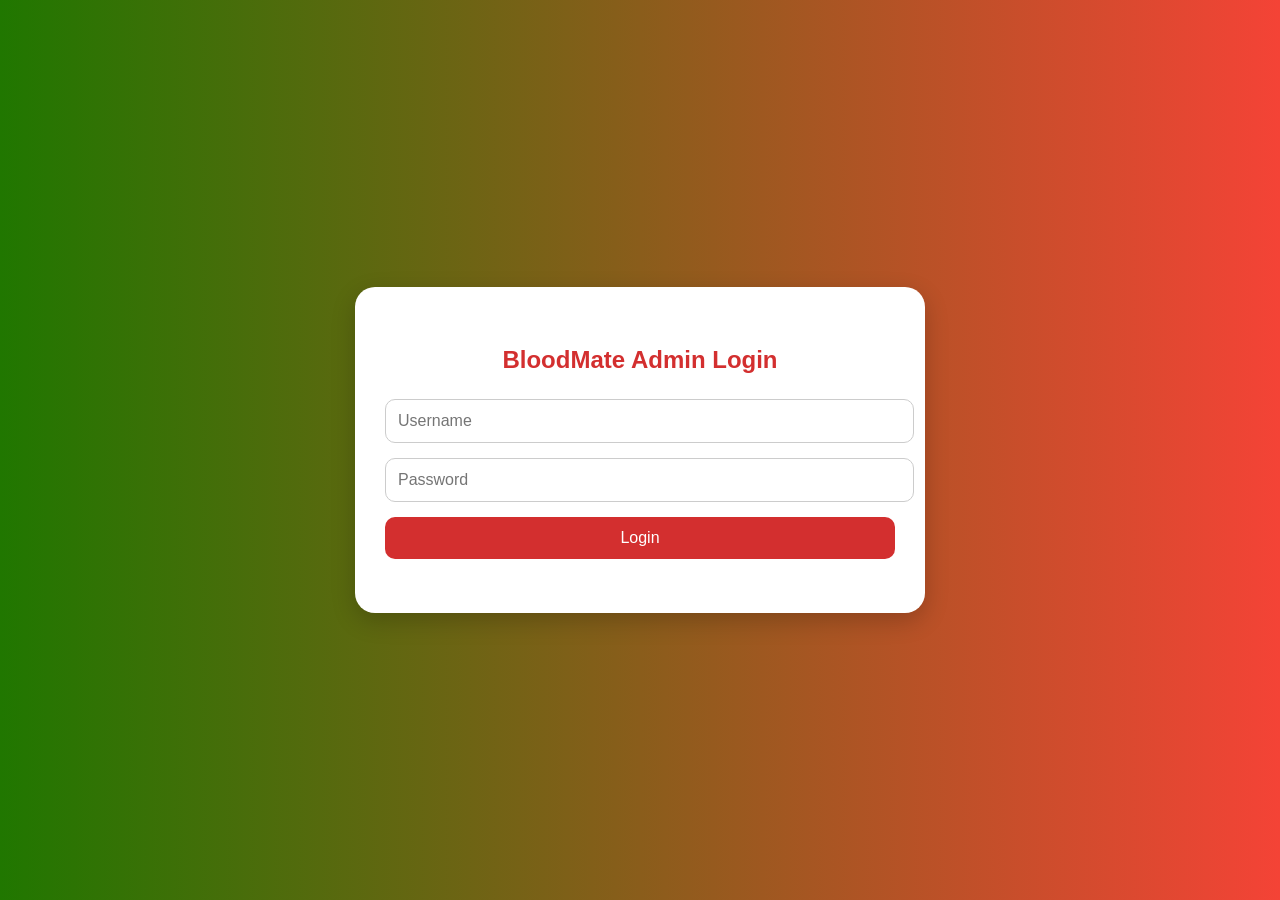
<file: src/main/resources/static/admin/index.html>
<!DOCTYPE html>
<html lang="en">
<head>
  <meta charset="UTF-8" />
  <meta name="viewport" content="width=device-width, initial-scale=1.0"/>
  <title>Admin Login</title>
  <link rel="stylesheet" href="css/login.css" />
</head>
<body>
  <div class="login-container">
    <div class="login-card">
      <h2>BloodMate Admin Login</h2>
      <form action="/perform_login" id="loginForm" method="post">
        <input type="text" id="username" placeholder="Username" name="username" required />
        <input type="password" id="password" placeholder="Password" name="password" required />
        <button type="submit">Login</button>
      </form>
      <p id="errorMessage"></p>
    </div>
  </div>
</body>
</html>
</file>
<file: src/main/resources/static/admin/css/login.css>
body {
    margin: 0;
    padding: 0;
    background: linear-gradient(270deg, #f44336, #207700);
    font-family: 'Segoe UI', Tahoma, Geneva, Verdana, sans-serif;
    display: flex;
    justify-content: center;
    align-items: center;
    height: 100vh;
  }
  
  .login-container {
    width: fit-content;
  }
  
  .login-card {
    background: white;
    border-radius: 20px;
    box-shadow: 0 8px 25px rgba(0,0,0,0.2);
    padding: 40px 30px;
    text-align: center;
  }
  
  .login-card h2 {
    margin-bottom: 25px;
    color: #d32f2f;
  }
  
  .login-card input {
    width: 100%;
    padding: 12px 5px 12px 12px;
    margin-bottom: 15px;
    border: 1px solid #ccc;
    border-radius: 10px;
    font-size: 16px;
    
  }
  
  .login-card button {
    width: 100%;
    background-color: #d32f2f;
    color: white;
    padding: 12px;
    border: none;
    border-radius: 10px;
    font-size: 16px;
    cursor: pointer;
    transition: background 0.3s ease;
  }
  
  .login-card button:hover {
    background-color: #b71c1c;
  }
  
  #errorMessage {
    color: red;
    margin-top: 10px;
    font-size: 14px;
  }
</file>
